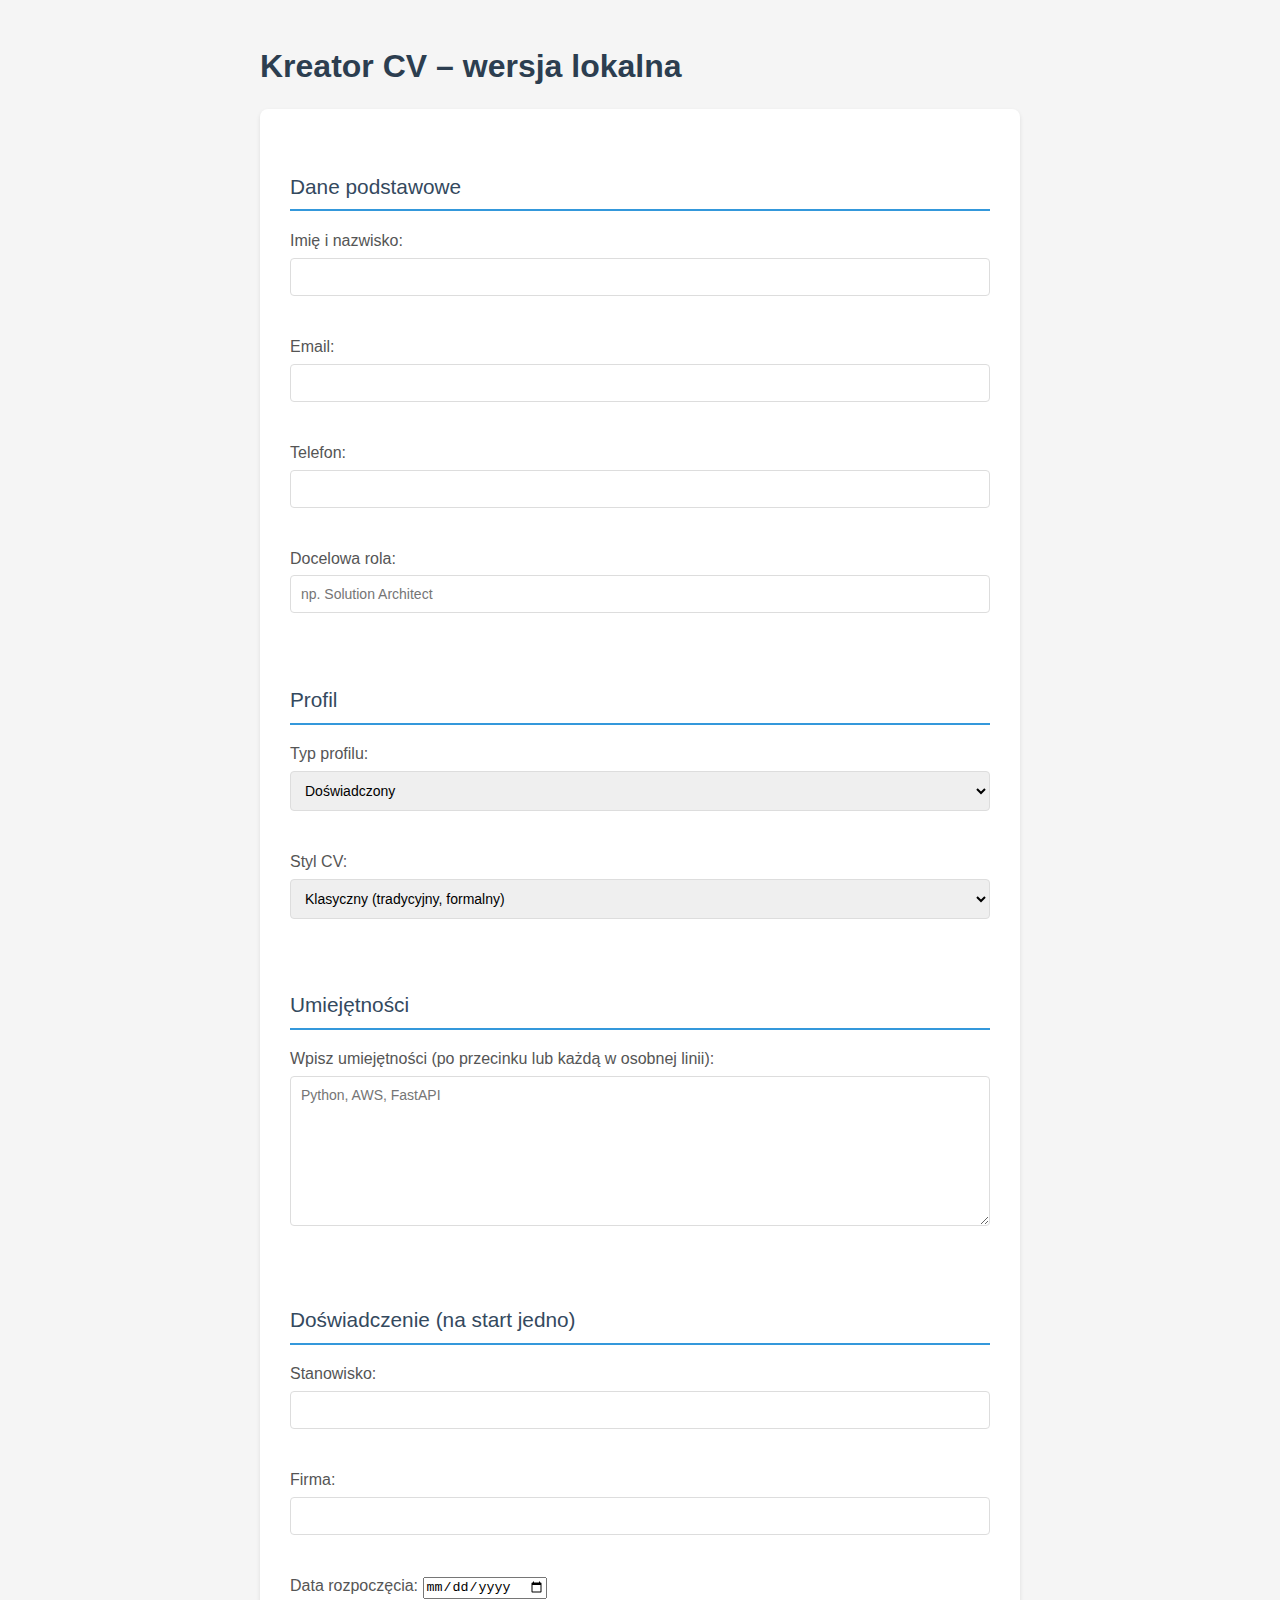
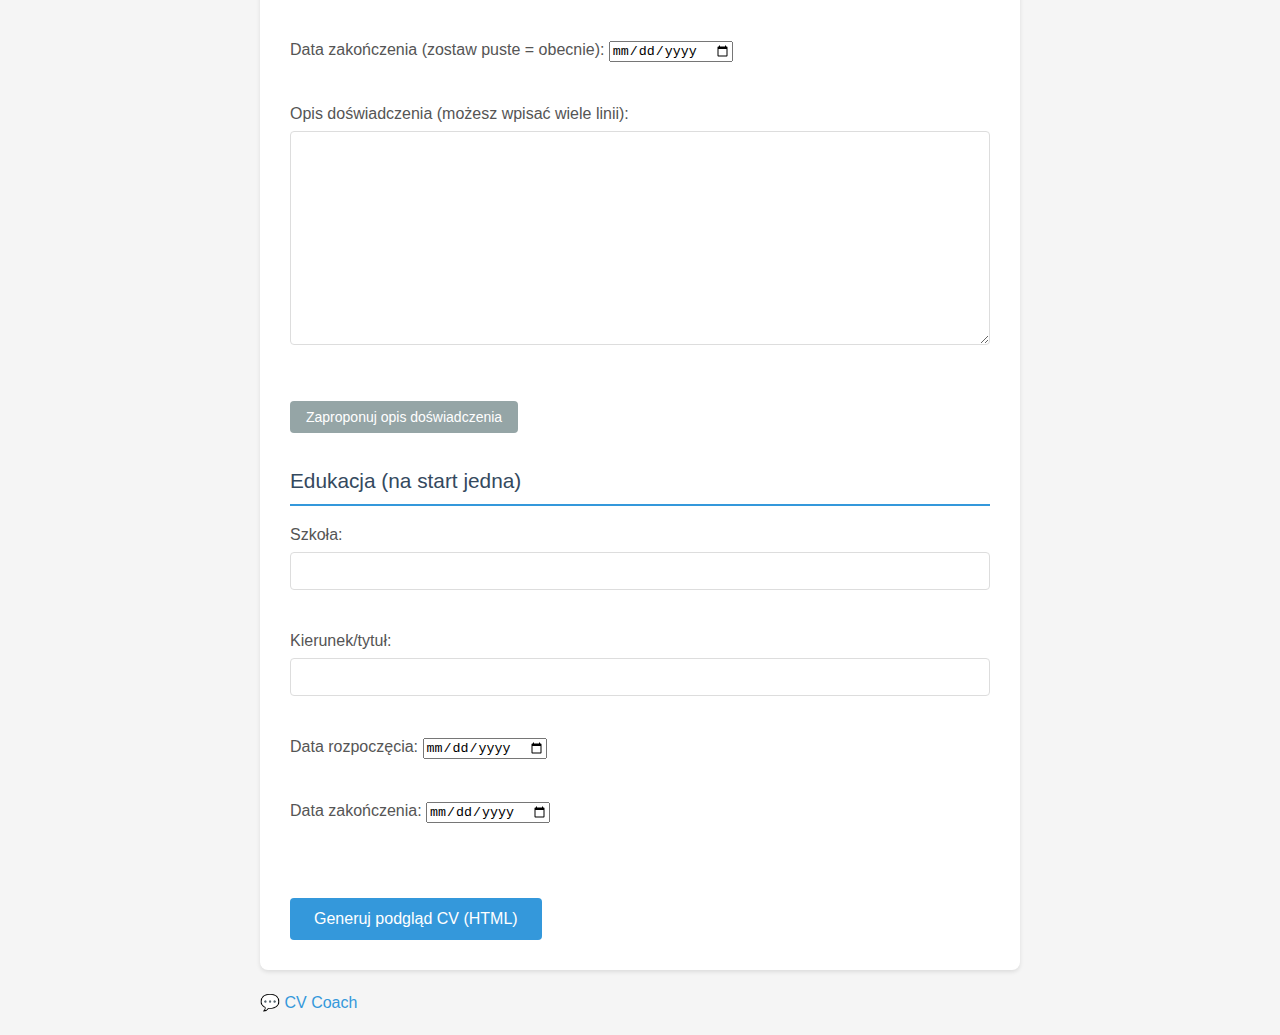
<file: templates/index.html>
<!DOCTYPE html>
<html lang="pl">
<head>
    <meta charset="UTF-8">
    <meta name="viewport" content="width=device-width, initial-scale=1.0">
    <title>Kreator CV</title>
    <link rel="stylesheet" href="/static/styles.css">
</head>
<body>
<h1>Kreator CV – wersja lokalna</h1>

<form action="/generate-cv" method="post">
    <h2>Dane podstawowe</h2>
    <label>Imię i nazwisko:
        <input type="text" name="full_name" required>
    </label><br>

    <label>Email:
        <input type="email" name="email" required>
    </label><br>

    <label>Telefon:
        <input type="text" name="phone" required>
    </label><br>

    <label>Docelowa rola:
        <input type="text" name="target_role" placeholder="np. Solution Architect" required>
    </label><br>

    <h2>Profil</h2>
    <label>
        Typ profilu:
        <select name="profile_type">
            <option value="experienced">Doświadczony</option>
            <option value="inexperienced">Niedoświadczony</option>
        </select>
    </label><br>

    <label>
        Styl CV:
        <select name="cv_variant">
            <option value="variant_a">Klasyczny (tradycyjny, formalny)</option>
            <option value="variant_b">Nowoczesny (minimalistyczny, czysty)</option>
        </select>
    </label><br>

    <h2>Umiejętności</h2>
    <label>Wpisz umiejętności (po przecinku lub każdą w osobnej linii):
        <textarea name="skills" placeholder="Python, AWS, FastAPI" rows="8"></textarea>
    </label><br>

    <h2>Doświadczenie (na start jedno)</h2>
    <label>Stanowisko:
        <input type="text" name="exp_role" id="exp_role">
    </label><br>
    <label>Firma:
        <input type="text" name="exp_company" id="exp_company">
    </label><br>
    <label>Data rozpoczęcia:
        <input type="date" name="exp_start_date" id="exp_start_date">
    </label><br>
    <label>Data zakończenia (zostaw puste = obecnie):
        <input type="date" name="exp_end_date" id="exp_end_date">
    </label><br>
    <label>Opis doświadczenia (możesz wpisać wiele linii):
        <textarea name="exp_description_raw" id="exp_description_raw" rows="12"></textarea>
    </label><br>
    <button type="button" onclick="suggestExperience()">Zaproponuj opis doświadczenia</button>
    <div id="exp_suggestions"></div>

    <h2>Edukacja (na start jedna)</h2>
    <label>Szkoła:
        <input type="text" name="edu_school">
    </label><br>
    <label>Kierunek/tytuł:
        <input type="text" name="edu_degree">
    </label><br>
    <label>Data rozpoczęcia:
        <input type="date" name="edu_start_date" id="edu_start_date">
    </label><br>
    <label>Data zakończenia:
        <input type="date" name="edu_end_date" id="edu_end_date">
    </label><br>

    <br>
    <button type="submit">Generuj podgląd CV (HTML)</button>
</form>

<script>
// Funkcja sugerowania opisu doświadczenia - MUSI BYĆ NAJPIERW
function suggestExperience() {
    console.log("suggestExperience wywołana");
    
    var roleEl = document.getElementById('exp_role');
    var companyEl = document.getElementById('exp_company');
    var targetRoleEl = document.querySelector('input[name="target_role"]');
    
    var role = roleEl ? roleEl.value.trim() : '';
    var company = companyEl ? companyEl.value.trim() : '';
    var targetRole = targetRoleEl ? targetRoleEl.value.trim() : '';

    if (!role || !company || !targetRole) {
        alert("Podaj stanowisko, firmę i rolę docelową, aby wygenerować opis.");
        return;
    }

    var container = document.getElementById("exp_suggestions");
    if (!container) {
        alert("Błąd: nie znaleziono kontenera na sugestie.");
        return;
    }
    
    container.innerHTML = "<p style='color: #3498db;'>⏳ Generuję sugestie... To może chwilę potrwać.</p>";

    fetch("/api/suggest/experience", {
        method: "POST",
        headers: {"Content-Type": "application/json"},
        body: JSON.stringify({
            role: role,
            company: company,
            target_role: targetRole
        })
    })
    .then(function(resp) {
        if (!resp.ok) {
            return resp.text().then(function(errorText) {
                container.innerHTML = "<p style='color: red;'>Błąd podczas generowania sugestii. Status: " + resp.status + "</p>";
                throw new Error("HTTP " + resp.status);
            });
        }
        return resp.json();
    })
    .then(function(data) {
        if (!data.variants || data.variants.length === 0) {
            container.innerHTML = "<p style='color: orange;'>Nie udało się wygenerować sugestii. Spróbuj ponownie.</p>";
            return;
        }

        container.innerHTML = "";

        data.variants.forEach(function(v, idx) {
            var div = document.createElement("div");
            div.style.margin = "10px 0";
            div.style.padding = "15px";
            div.style.border = "1px solid #3498db";
            div.style.borderRadius = "5px";
            div.style.background = "#f8f9fa";

            var p = document.createElement("p");
            p.textContent = v;
            p.style.marginBottom = "10px";
            div.appendChild(p);

            var btn = document.createElement("button");
            btn.type = "button";
            btn.textContent = "Wstaw wersję " + (idx + 1);
            btn.onclick = function() {
                document.getElementById("exp_description_raw").value = v;
                container.innerHTML = "<p style='color: green;'>✓ Wersja " + (idx + 1) + " została wstawiona!</p>";
            };
            div.appendChild(btn);

            container.appendChild(div);
        });
    })
    .catch(function(error) {
        console.error("Błąd:", error);
        container.innerHTML = "<p style='color: red;'>Błąd: " + error.message + "</p>";
    });
}
</script>

<!-- Floating CV Coach Button -->
<div id="cv-coach-bubble">
    <a href="#" onclick="openCVCoachWithData(event)" title="Porozmawiaj z CV Coach">
        <span>💬</span>
        <span class="bubble-text">CV Coach</span>
    </a>
</div>

<script>
function openCVCoachWithData(event) {
    event.preventDefault();
    
    // Zbierz dane z formularza
    var form = document.querySelector('form[action="/generate-cv"]');
    if (!form) {
        window.location.href = '/assistant';
        return;
    }
    
    var fullNameEl = form.querySelector('input[name="full_name"]');
    var emailEl = form.querySelector('input[name="email"]');
    var phoneEl = form.querySelector('input[name="phone"]');
    var targetRoleEl = form.querySelector('input[name="target_role"]');
    var skillsEl = form.querySelector('textarea[name="skills"]');
    
    var fullName = fullNameEl ? fullNameEl.value : '';
    var email = emailEl ? emailEl.value : '';
    var phone = phoneEl ? phoneEl.value : '';
    var targetRole = targetRoleEl ? targetRoleEl.value : '';
    var skills = skillsEl ? skillsEl.value : '';
    
    // Utwórz URL z danymi
    var params = new URLSearchParams();
    if (fullName) params.append('full_name', fullName);
    if (email) params.append('email', email);
    if (phone) params.append('phone', phone);
    if (targetRole) params.append('target_role', targetRole);
    if (skills) params.append('skills', skills);
    
    window.location.href = '/assistant?' + params.toString();
}
</script>

<script>
// Konwersja dat na lata dla backendu i formatowanie umiejętności
document.querySelector('form').addEventListener('submit', function(e) {
    // Formatowanie umiejętności - zamiana na przecinki
    const skillsTextarea = this.querySelector('textarea[name="skills"]');
    if (skillsTextarea && skillsTextarea.value) {
        const skillsLines = skillsTextarea.value.split('\n').map(s => s.trim()).filter(s => s);
        const skillsComma = skillsLines.join(', ');
        const hiddenSkills = document.createElement('input');
        hiddenSkills.type = 'hidden';
        hiddenSkills.name = 'skills';
        hiddenSkills.value = skillsComma;
        this.appendChild(hiddenSkills);
        skillsTextarea.disabled = true; // Wyłącz textarea, żeby nie wysyłało wartości
    }
    
    // Doświadczenie
    const expStartDate = document.getElementById('exp_start_date').value;
    const expEndDate = document.getElementById('exp_end_date').value;
    
    if (expStartDate) {
        const year = new Date(expStartDate).getFullYear();
        const hiddenStart = document.createElement('input');
        hiddenStart.type = 'hidden';
        hiddenStart.name = 'exp_start_year';
        hiddenStart.value = year;
        this.appendChild(hiddenStart);
    }
    
    if (expEndDate) {
        const year = new Date(expEndDate).getFullYear();
        const hiddenEnd = document.createElement('input');
        hiddenEnd.type = 'hidden';
        hiddenEnd.name = 'exp_end_year';
        hiddenEnd.value = year;
        this.appendChild(hiddenEnd);
    } else {
        const hiddenEnd = document.createElement('input');
        hiddenEnd.type = 'hidden';
        hiddenEnd.name = 'exp_end_year';
        hiddenEnd.value = '0';
        this.appendChild(hiddenEnd);
    }
    
    // Edukacja
    const eduStartDate = document.getElementById('edu_start_date').value;
    const eduEndDate = document.getElementById('edu_end_date').value;
    
    if (eduStartDate) {
        const year = new Date(eduStartDate).getFullYear();
        const hiddenStart = document.createElement('input');
        hiddenStart.type = 'hidden';
        hiddenStart.name = 'edu_start_year';
        hiddenStart.value = year;
        this.appendChild(hiddenStart);
    }
    
    if (eduEndDate) {
        const year = new Date(eduEndDate).getFullYear();
        const hiddenEnd = document.createElement('input');
        hiddenEnd.type = 'hidden';
        hiddenEnd.name = 'edu_end_year';
        hiddenEnd.value = year;
        this.appendChild(hiddenEnd);
    }
    
    // Otwórz w nowej zakładce
    this.target = '_blank';
});
</script>

</body>
</html>
</file>
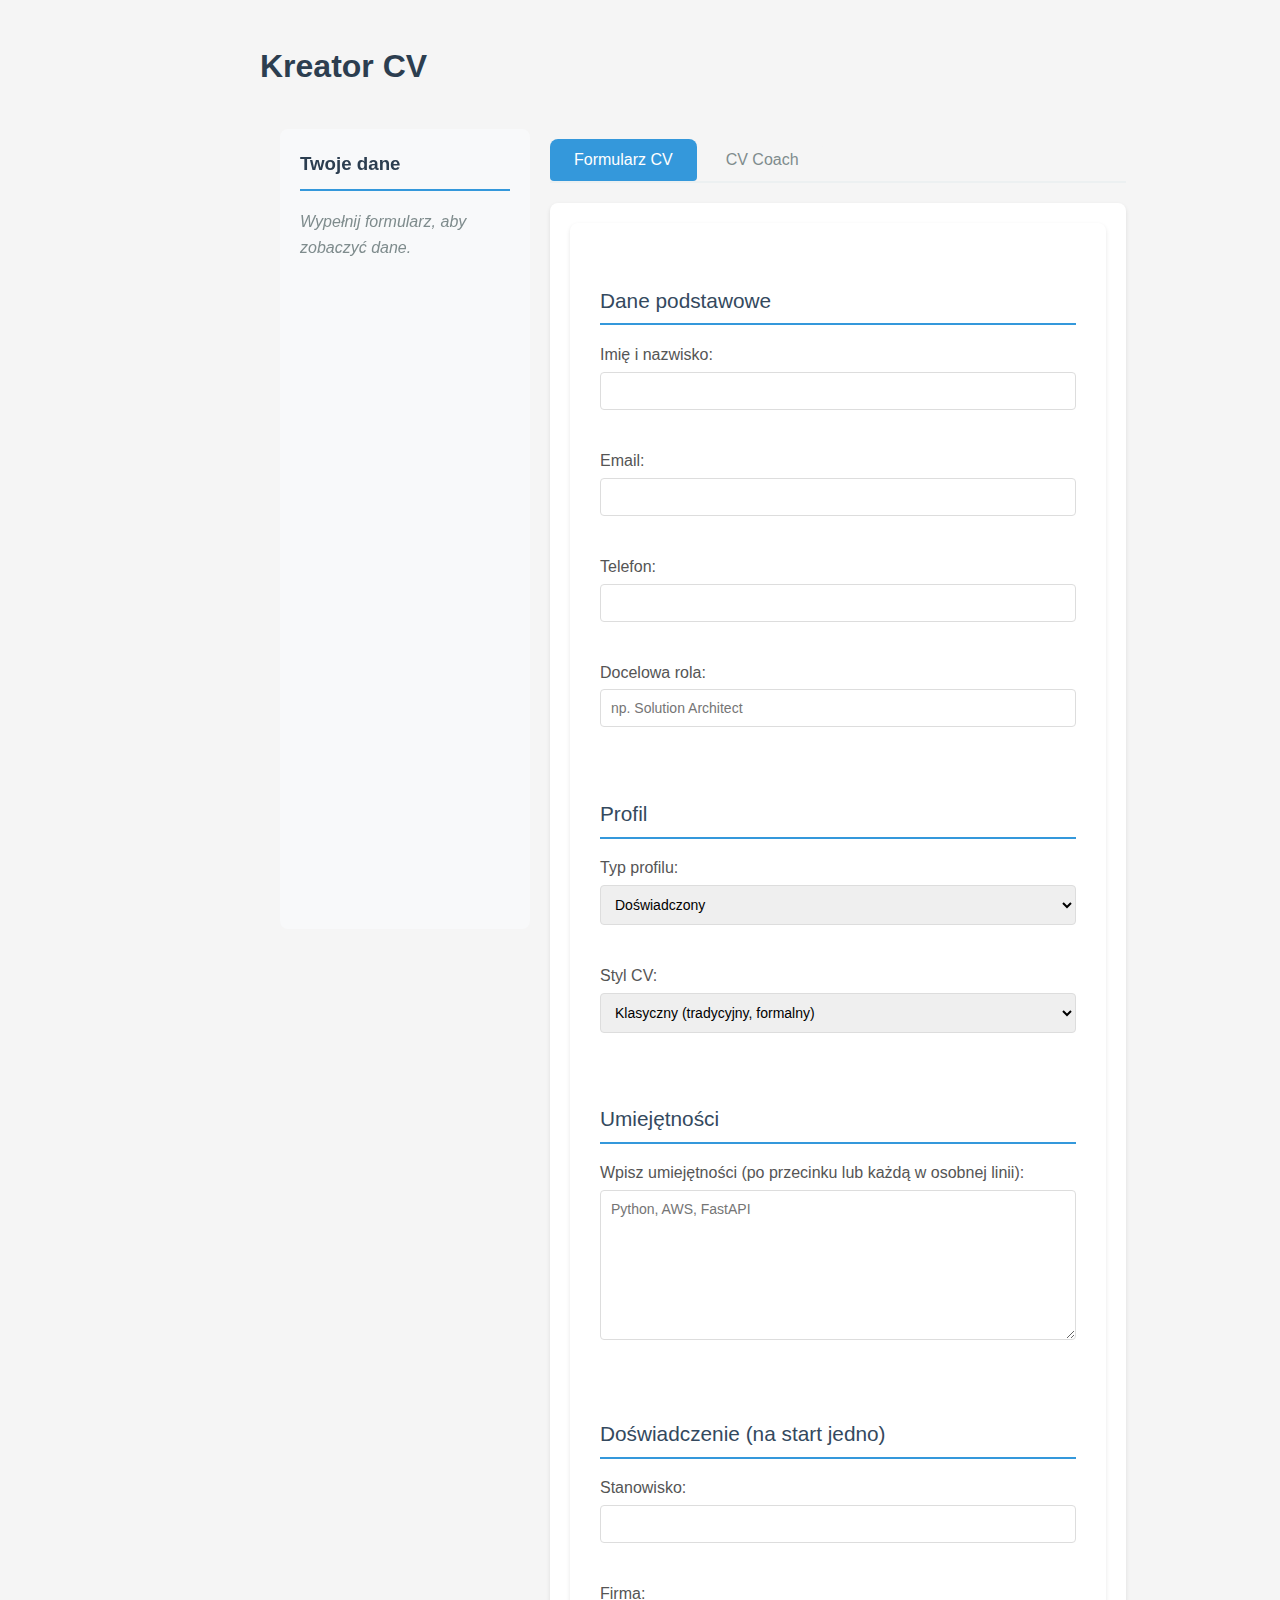
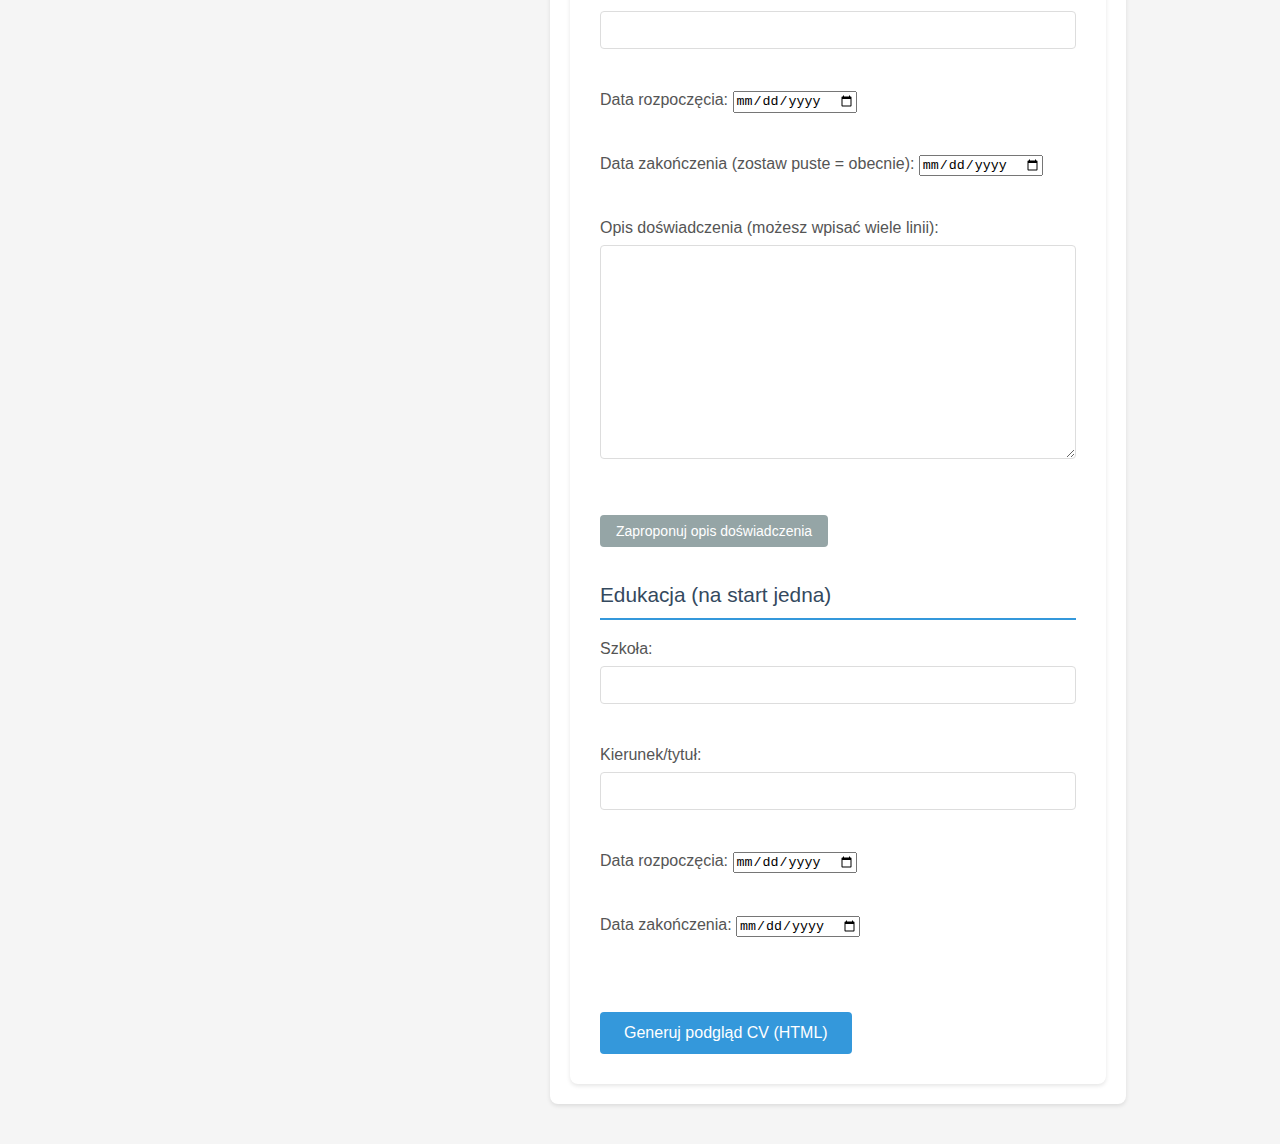
<file: templates/main.html>
<!DOCTYPE html>
<html lang="pl">
<head>
    <meta charset="UTF-8">
    <meta name="viewport" content="width=device-width, initial-scale=1.0">
    <title>Kreator CV</title>
    <link rel="stylesheet" href="/static/styles.css">
    <style>
        .main-container {
            display: flex;
            gap: 20px;
            max-width: 1400px;
            margin: 0 auto;
            padding: 20px;
        }
        
        .sidebar {
            width: calc(250px + 1cm);
            min-width: 250px;
            max-height: calc(100vh - 100px);
            background: #f8f9fa;
            padding: 20px;
            border-radius: 8px;
            position: sticky;
            top: 20px;
            overflow-y: auto;
        }
        
        .sidebar h3 {
            margin-top: 0;
            color: #2c3e50;
            border-bottom: 2px solid #3498db;
            padding-bottom: 10px;
        }
        
        .sidebar-section {
            margin-bottom: 15px;
        }
        
        .sidebar-section strong {
            color: #34495e;
            display: block;
            margin-bottom: 5px;
        }
        
        .main-content {
            flex: 1;
            min-width: calc(500px + 2cm);
        }
        
        .tabs {
            display: flex;
            border-bottom: 2px solid #ecf0f1;
            margin-bottom: 20px;
        }
        
        .tab {
            padding: 12px 24px;
            background: #f5f5f5;
            border: none;
            cursor: pointer;
            font-size: 16px;
            font-weight: 500;
            color: #7f8c8d;
            border-top-left-radius: 8px;
            border-top-right-radius: 8px;
            margin-right: 5px;
            transition: all 0.3s;
        }
        
        .tab:hover {
            background: #ecf0f1;
        }
        
        .tab.active {
            background: #3498db;
            color: white;
        }
        
        .tab-content {
            display: none;
            background: white;
            padding: 20px;
            border-radius: 8px;
            box-shadow: 0 2px 4px rgba(0,0,0,0.1);
        }
        
        .tab-content.active {
            display: block;
        }
        
        .messages-container {
            max-height: 500px;
            overflow-y: auto;
            margin-bottom: 20px;
            padding: 10px;
            background: #f8f9fa;
            border-radius: 8px;
        }
        
        .message {
            margin: 15px 0;
            padding: 15px;
            border-radius: 8px;
        }
        
        .user {
            background-color: #e3f2fd;
            border-left: 4px solid #2196F3;
            margin-left: 20px;
        }
        
        .assistant {
            background-color: #f5f5f5;
            border-left: 4px solid #95a5a6;
            margin-right: 20px;
        }
        
        .chat-form {
            border-top: 1px solid #ecf0f1;
            padding-top: 20px;
        }
        
        .chat-form textarea {
            width: 100%;
            min-height: 100px;
            margin-bottom: 10px;
        }
        
        @media (max-width: 768px) {
            .main-container {
                flex-direction: column;
            }
            
            .sidebar {
                width: 100%;
                position: static;
            }
        }
    </style>
</head>
<body>
<h1>Kreator CV</h1>

<div class="main-container">
    <!-- Sidebar z danymi -->
    <div class="sidebar">
        <h3>Twoje dane</h3>
        <div id="sidebar-content">
            <p style="color: #7f8c8d; font-style: italic;">Wypełnij formularz, aby zobaczyć dane.</p>
        </div>
    </div>
    
    <!-- Główny obszar z zakładkami -->
    <div class="main-content">
        <div class="tabs">
            <button class="tab active" onclick="switchTab('form', this)">Formularz CV</button>
            <button class="tab" onclick="switchTab('chat', this)">CV Coach</button>
        </div>
        
        <!-- Zakładka: Formularz -->
        <div id="tab-form" class="tab-content active">
            <form id="cv-form" action="/generate-cv" method="post" onsubmit="updateSidebar(); return true;">
                <h2>Dane podstawowe</h2>
                <label>Imię i nazwisko:
                    <input type="text" name="full_name" id="full_name" required>
                </label><br>

                <label>Email:
                    <input type="email" name="email" id="email" required>
                </label><br>

                <label>Telefon:
                    <input type="text" name="phone" id="phone" required>
                </label><br>

                <label>Docelowa rola:
                    <input type="text" name="target_role" id="target_role" placeholder="np. Solution Architect" required>
                </label><br>

                <h2>Profil</h2>
                <label>
                    Typ profilu:
                    <select name="profile_type" id="profile_type">
                        <option value="experienced">Doświadczony</option>
                        <option value="inexperienced">Niedoświadczony</option>
                    </select>
                </label><br>

                <label>
                    Styl CV:
                    <select name="cv_variant" id="cv_variant">
                        <option value="variant_a">Klasyczny (tradycyjny, formalny)</option>
                        <option value="variant_b">Nowoczesny (minimalistyczny, czysty)</option>
                    </select>
                </label><br>

                <h2>Umiejętności</h2>
                <label>Wpisz umiejętności (po przecinku lub każdą w osobnej linii):
                    <textarea name="skills" id="skills" placeholder="Python, AWS, FastAPI" rows="8"></textarea>
                </label><br>

                <h2>Doświadczenie (na start jedno)</h2>
                <label>Stanowisko:
                    <input type="text" name="exp_role" id="exp_role">
                </label><br>
                <label>Firma:
                    <input type="text" name="exp_company" id="exp_company">
                </label><br>
                <label>Data rozpoczęcia:
                    <input type="date" name="exp_start_date" id="exp_start_date">
                </label><br>
                <label>Data zakończenia (zostaw puste = obecnie):
                    <input type="date" name="exp_end_date" id="exp_end_date">
                </label><br>
                <label>Opis doświadczenia (możesz wpisać wiele linii):
                    <textarea name="exp_description_raw" id="exp_description_raw" rows="12"></textarea>
                </label><br>
                <button type="button" onclick="suggestExperience()">Zaproponuj opis doświadczenia</button>
                <div id="exp_suggestions"></div>

                <h2>Edukacja (na start jedna)</h2>
                <label>Szkoła:
                    <input type="text" name="edu_school" id="edu_school">
                </label><br>
                <label>Kierunek/tytuł:
                    <input type="text" name="edu_degree" id="edu_degree">
                </label><br>
                <label>Data rozpoczęcia:
                    <input type="date" name="edu_start_date" id="edu_start_date">
                </label><br>
                <label>Data zakończenia:
                    <input type="date" name="edu_end_date" id="edu_end_date">
                </label><br>

                <br>
                <button type="submit">Generuj podgląd CV (HTML)</button>
            </form>
        </div>
        
        <!-- Zakładka: Chat -->
        <div id="tab-chat" class="tab-content">
            <div style="display: flex; justify-content: space-between; align-items: center; margin-bottom: 10px;">
                <h3 style="margin: 0;">CV Coach</h3>
                <button type="button" onclick="clearChatHistory()" style="padding: 6px 12px; font-size: 12px; background: #95a5a6; color: white; border: none; border-radius: 4px; cursor: pointer;">Wyczyść historię</button>
            </div>
            <div class="messages-container" id="chat-messages">
                <div class="message assistant">
                    <p><strong>Asystent:</strong> Cześć! Jestem Twoim asystentem CV.</p>
                </div>
            </div>
            
            <form class="chat-form" onsubmit="sendChatMessage(event)">
                <label>Twoja wiadomość:
                    <textarea id="chat-input" rows="4" required></textarea>
                </label><br>
                <button type="submit">Wyślij</button>
            </form>
        </div>
    </div>
</div>


<script>
// Przełączanie zakładek
function switchTab(tabName, buttonElement) {
    // Ukryj wszystkie zakładki
    document.querySelectorAll('.tab-content').forEach(function(tab) {
        tab.classList.remove('active');
    });
    
    // Usuń aktywną klasę z wszystkich przycisków
    document.querySelectorAll('.tab').forEach(function(btn) {
        btn.classList.remove('active');
    });
    
    // Pokaż wybraną zakładkę
    document.getElementById('tab-' + tabName).classList.add('active');
    
    // Aktywuj przycisk
    if (buttonElement) {
        buttonElement.classList.add('active');
    }
    
    // Jeśli przełączamy na chat, przewiń do dołu
    if (tabName === 'chat') {
        setTimeout(scrollChatToBottom, 100);
        // Sprawdź czy trzeba wysłać kontekst
        sendInitialContextIfNeeded();
    }
}

// Aktualizacja sidebara z danymi formularza
function updateSidebar() {
    var sidebar = document.getElementById('sidebar-content');
    var html = '';
    
    var fullName = document.getElementById('full_name').value;
    var email = document.getElementById('email').value;
    var phone = document.getElementById('phone').value;
    var targetRole = document.getElementById('target_role').value;
    var skills = document.getElementById('skills').value;
    var expRole = document.getElementById('exp_role').value;
    var expCompany = document.getElementById('exp_company').value;
    var eduSchool = document.getElementById('edu_school').value;
    var eduDegree = document.getElementById('edu_degree').value;
    
    if (fullName || email || phone || targetRole || skills) {
        if (fullName) {
            html += '<div class="sidebar-section"><strong>Imię i nazwisko:</strong>' + fullName + '</div>';
        }
        if (email) {
            html += '<div class="sidebar-section"><strong>Email:</strong>' + email + '</div>';
        }
        if (phone) {
            html += '<div class="sidebar-section"><strong>Telefon:</strong>' + phone + '</div>';
        }
        if (targetRole) {
            html += '<div class="sidebar-section"><strong>Docelowa rola:</strong>' + targetRole + '</div>';
        }
        if (skills) {
            html += '<div class="sidebar-section"><strong>Umiejętności:</strong>' + skills.replace(/\n/g, ', ') + '</div>';
        }
        if (expRole && expCompany) {
            html += '<div class="sidebar-section"><strong>Doświadczenie:</strong>' + expRole + '<br><small>' + expCompany + '</small></div>';
        }
        if (eduDegree && eduSchool) {
            html += '<div class="sidebar-section"><strong>Edukacja:</strong>' + eduDegree + '<br><small>' + eduSchool + '</small></div>';
        }
    } else {
        html = '<p style="color: #7f8c8d; font-style: italic;">Wypełnij formularz, aby zobaczyć dane.</p>';
    }
    
    sidebar.innerHTML = html;
}

// Zapisz dane formularza do localStorage
function saveFormData() {
    var formData = getFormData();
    localStorage.setItem('cvFormData', JSON.stringify(formData));
}

// Wczytaj dane formularza z localStorage
function loadFormData() {
    var saved = localStorage.getItem('cvFormData');
    if (saved) {
        var formData = JSON.parse(saved);
        
        if (formData.full_name) document.getElementById('full_name').value = formData.full_name;
        if (formData.email) document.getElementById('email').value = formData.email;
        if (formData.phone) document.getElementById('phone').value = formData.phone;
        if (formData.target_role) document.getElementById('target_role').value = formData.target_role;
        if (formData.skills) document.getElementById('skills').value = formData.skills;
        if (formData.exp_role) document.getElementById('exp_role').value = formData.exp_role;
        if (formData.exp_company) document.getElementById('exp_company').value = formData.exp_company;
        if (formData.exp_description_raw) document.getElementById('exp_description_raw').value = formData.exp_description_raw;
        if (formData.edu_school) document.getElementById('edu_school').value = formData.edu_school;
        if (formData.edu_degree) document.getElementById('edu_degree').value = formData.edu_degree;
        
        // Aktualizuj sidebar po wczytaniu danych
        updateSidebar();
    }
}

// Obsługa zmian w formularzu - aktualizacja sidebara na żywo i zapisywanie
document.addEventListener('DOMContentLoaded', function() {
    // Wczytaj zapisane dane formularza
    loadFormData();
    
    var formInputs = document.querySelectorAll('#cv-form input, #cv-form textarea, #cv-form select');
    formInputs.forEach(function(input) {
        input.addEventListener('input', function() {
            updateSidebar();
            saveFormData();
        });
        input.addEventListener('change', function() {
            updateSidebar();
            saveFormData();
        });
    });
    
    // Wczytaj historię chatu z localStorage
    loadChatHistory();
});

// Wysyłanie wiadomości w chacie
function sendChatMessage(event) {
    event.preventDefault();
    
    var input = document.getElementById('chat-input');
    var message = input.value.trim();
    if (!message) return;
    
    // Dodaj wiadomość użytkownika
    addChatMessage('user', message);
    input.value = '';
    
    // Pokaż ładowanie
    var loadingId = addChatMessage('assistant', '⏳ Piszę odpowiedź...');
    
    // Pobierz historię z localStorage
    var history = getChatHistory();
    history.push({ role: 'user', content: message });
    
    // Zbierz dane z formularza
    var formData = getFormData();
    
    // Wyślij do API
    fetch('/api/assistant/chat', {
        method: 'POST',
        headers: {'Content-Type': 'application/json'},
        body: JSON.stringify({ 
            messages: history,
            candidate_data: formData
        })
    })
    .then(function(resp) {
        if (!resp.ok) throw new Error('Błąd: ' + resp.status);
        return resp.json();
    })
    .then(function(data) {
        // Usuń ładowanie
        var loadingEl = document.getElementById(loadingId);
        if (loadingEl) loadingEl.remove();
        
        // Dodaj odpowiedź
        history.push({ role: 'assistant', content: data.response });
        addChatMessage('assistant', data.response);
        
        // Zapisz historię
        saveChatHistory(history);
    })
    .catch(function(error) {
        var loadingEl = document.getElementById(loadingId);
        if (loadingEl) loadingEl.remove();
        addChatMessage('assistant', '❌ Błąd: ' + error.message);
    });
}

function addChatMessage(role, content) {
    var container = document.getElementById('chat-messages');
    if (!container) return '';
    
    var msgDiv = document.createElement('div');
    var msgId = 'msg-' + Date.now() + '-' + Math.random();
    msgDiv.id = msgId;
    msgDiv.className = 'message ' + role;
    
    var label = role === 'user' ? 'Ty' : 'Asystent';
    msgDiv.innerHTML = '<p><strong>' + label + ':</strong></p><p>' + content + '</p>';
    
    container.appendChild(msgDiv);
    scrollChatToBottom();
    
    return msgId;
}

function scrollChatToBottom() {
    var container = document.getElementById('chat-messages');
    if (container) {
        container.scrollTop = container.scrollHeight;
    }
}

// Pobierz dane z formularza
function getFormData() {
    return {
        full_name: document.getElementById('full_name').value || '',
        email: document.getElementById('email').value || '',
        phone: document.getElementById('phone').value || '',
        target_role: document.getElementById('target_role').value || '',
        skills: document.getElementById('skills').value || '',
        exp_role: document.getElementById('exp_role').value || '',
        exp_company: document.getElementById('exp_company').value || '',
        exp_description_raw: document.getElementById('exp_description_raw').value || '',
        edu_school: document.getElementById('edu_school').value || '',
        edu_degree: document.getElementById('edu_degree').value || '',
    };
}

// Zarządzanie historią chatu w localStorage
function getChatHistory() {
    var history = localStorage.getItem('cvCoachHistory');
    return history ? JSON.parse(history) : [];
}

function saveChatHistory(history) {
    localStorage.setItem('cvCoachHistory', JSON.stringify(history));
}

function loadChatHistory() {
    var history = getChatHistory();
    var container = document.getElementById('chat-messages');
    container.innerHTML = '';
    
    if (history.length > 0) {
        history.forEach(function(msg) {
            addChatMessage(msg.role, msg.content);
        });
    } else {
        // Jeśli brak historii, pokaż powitalną wiadomość
        addChatMessage('assistant', 'Cześć! Jestem Twoim asystentem CV.');
    }
}

// Wyczyść historię chatu
function clearChatHistory() {
    if (confirm('Czy na pewno chcesz wyczyścić historię konwersacji?')) {
        localStorage.removeItem('cvCoachHistory');
        var container = document.getElementById('chat-messages');
        container.innerHTML = '';
        addChatMessage('assistant', 'Cześć! Jestem Twoim asystentem CV.');
    }
}

// Przy przełączaniu na zakładkę chat, wyślij dane z formularza do asystenta (jeśli to pierwsza wiadomość)
function sendInitialContextIfNeeded() {
    var history = getChatHistory();
    if (history.length === 0) {
        var formData = getFormData();
        var hasData = formData.full_name || formData.target_role || formData.skills || 
                     (formData.exp_role && formData.exp_company);
        
        if (hasData) {
            // Wyślij kontekst o danych użytkownika jako pierwszą wiadomość systemową
            var contextMessage = 'Witaj! Mam już wypełnione dane w formularzu. ';
            if (formData.full_name) contextMessage += 'Nazywam się ' + formData.full_name + '. ';
            if (formData.target_role) contextMessage += 'Szukam pracy jako ' + formData.target_role + '. ';
            if (formData.skills) contextMessage += 'Moje umiejętności to: ' + formData.skills.substring(0, 200) + '. ';
            if (formData.exp_role && formData.exp_company) {
                contextMessage += 'Mam doświadczenie jako ' + formData.exp_role + ' w ' + formData.exp_company + '. ';
            }
            contextMessage += 'Pomóż mi przygotować CV.';
            
            // Dodaj jako wiadomość użytkownika (ale nie pokazuj w UI, tylko w kontekście)
            // Zamiast tego, po prostu upewnijmy się, że dane są przekazywane przy pierwszej prawdziwej wiadomości
        }
    }
}

// Funkcja sugerowania opisu doświadczenia
function suggestExperience() {
    var role = document.getElementById('exp_role').value.trim();
    var company = document.getElementById('exp_company').value.trim();
    var targetRole = document.getElementById('target_role').value.trim();

    if (!role || !company || !targetRole) {
        alert("Podaj stanowisko, firmę i rolę docelową, aby wygenerować opis.");
        return;
    }

    var container = document.getElementById("exp_suggestions");
    container.innerHTML = "<p style='color: #3498db;'>⏳ Generuję sugestie...</p>";

    fetch("/api/suggest/experience", {
        method: "POST",
        headers: {"Content-Type": "application/json"},
        body: JSON.stringify({
            role: role,
            company: company,
            target_role: targetRole
        })
    })
    .then(function(resp) {
        if (!resp.ok) {
            return resp.text().then(function(errorText) {
                container.innerHTML = "<p style='color: red;'>Błąd podczas generowania sugestii. Status: " + resp.status + "</p>";
                throw new Error("HTTP " + resp.status);
            });
        }
        return resp.json();
    })
    .then(function(data) {
        if (!data.variants || data.variants.length === 0) {
            container.innerHTML = "<p style='color: orange;'>Nie udało się wygenerować sugestii. Spróbuj ponownie.</p>";
            return;
        }

        container.innerHTML = "";

        data.variants.forEach(function(v, idx) {
            var div = document.createElement("div");
            div.style.margin = "10px 0";
            div.style.padding = "15px";
            div.style.border = "1px solid #3498db";
            div.style.borderRadius = "5px";
            div.style.background = "#f8f9fa";

            var p = document.createElement("p");
            p.textContent = v;
            p.style.marginBottom = "10px";
            div.appendChild(p);

            var btn = document.createElement("button");
            btn.type = "button";
            btn.textContent = "Wstaw wersję " + (idx + 1);
            btn.onclick = function() {
                document.getElementById("exp_description_raw").value = v;
                container.innerHTML = "<p style='color: green;'>✓ Wersja " + (idx + 1) + " została wstawiona!</p>";
                updateSidebar();
            };
            div.appendChild(btn);

            container.appendChild(div);
        });
    })
    .catch(function(error) {
        console.error("Błąd:", error);
        container.innerHTML = "<p style='color: red;'>Błąd: " + error.message + "</p>";
    });
}

// Konwersja dat na lata dla backendu i formatowanie umiejętności
document.querySelector('#cv-form').addEventListener('submit', function(e) {
    // Formatowanie umiejętności - zamiana na przecinki
    var skillsTextarea = this.querySelector('textarea[name="skills"]');
    if (skillsTextarea && skillsTextarea.value) {
        var skillsLines = skillsTextarea.value.split('\n').map(function(s) { return s.trim(); }).filter(function(s) { return s; });
        var skillsComma = skillsLines.join(', ');
        var hiddenSkills = document.createElement('input');
        hiddenSkills.type = 'hidden';
        hiddenSkills.name = 'skills';
        hiddenSkills.value = skillsComma;
        this.appendChild(hiddenSkills);
        skillsTextarea.disabled = true;
    }
    
    // Doświadczenie
    var expStartDate = document.getElementById('exp_start_date').value;
    var expEndDate = document.getElementById('exp_end_date').value;
    
    if (expStartDate) {
        var year = new Date(expStartDate).getFullYear();
        var hiddenStart = document.createElement('input');
        hiddenStart.type = 'hidden';
        hiddenStart.name = 'exp_start_year';
        hiddenStart.value = year;
        this.appendChild(hiddenStart);
    }
    
    if (expEndDate) {
        var year = new Date(expEndDate).getFullYear();
        var hiddenEnd = document.createElement('input');
        hiddenEnd.type = 'hidden';
        hiddenEnd.name = 'exp_end_year';
        hiddenEnd.value = year;
        this.appendChild(hiddenEnd);
    } else {
        var hiddenEnd = document.createElement('input');
        hiddenEnd.type = 'hidden';
        hiddenEnd.name = 'exp_end_year';
        hiddenEnd.value = '0';
        this.appendChild(hiddenEnd);
    }
    
    // Edukacja
    var eduStartDate = document.getElementById('edu_start_date').value;
    var eduEndDate = document.getElementById('edu_end_date').value;
    
    if (eduStartDate) {
        var year = new Date(eduStartDate).getFullYear();
        var hiddenStart = document.createElement('input');
        hiddenStart.type = 'hidden';
        hiddenStart.name = 'edu_start_year';
        hiddenStart.value = year;
        this.appendChild(hiddenStart);
    }
    
    if (eduEndDate) {
        var year = new Date(eduEndDate).getFullYear();
        var hiddenEnd = document.createElement('input');
        hiddenEnd.type = 'hidden';
        hiddenEnd.name = 'edu_end_year';
        hiddenEnd.value = year;
        this.appendChild(hiddenEnd);
    }
    
    // Otwórz w nowej zakładce
    this.target = '_blank';
});
</script>

</body>
</html>
</file>
<file: static/styles.css>
/* Minimalistyczny styl dla całej aplikacji */
* {
    box-sizing: border-box;
}

body {
    font-family: -apple-system, BlinkMacSystemFont, 'Segoe UI', Roboto, 'Helvetica Neue', Arial, sans-serif;
    line-height: 1.6;
    color: #333;
    background-color: #f5f5f5;
    margin: 0;
    padding: 20px;
    max-width: 800px;
    margin-left: auto;
    margin-right: auto;
}

h1 {
    color: #2c3e50;
    font-size: 2em;
    margin-bottom: 0.5em;
    font-weight: 600;
}

h2 {
    color: #34495e;
    font-size: 1.3em;
    margin-top: 1.5em;
    margin-bottom: 0.8em;
    font-weight: 500;
    border-bottom: 2px solid #3498db;
    padding-bottom: 0.3em;
}

form {
    background: white;
    padding: 30px;
    border-radius: 8px;
    box-shadow: 0 2px 4px rgba(0,0,0,0.1);
}

label {
    display: block;
    margin-bottom: 0.8em;
    font-weight: 500;
    color: #555;
}

input[type="text"],
input[type="email"],
input[type="number"],
select,
textarea {
    width: 100%;
    padding: 10px;
    border: 1px solid #ddd;
    border-radius: 4px;
    font-size: 14px;
    font-family: inherit;
    margin-top: 4px;
    transition: border-color 0.3s;
}

input:focus,
select:focus,
textarea:focus {
    outline: none;
    border-color: #3498db;
    box-shadow: 0 0 0 3px rgba(52, 152, 219, 0.1);
}

textarea {
    min-height: 120px;
    resize: vertical;
    font-family: inherit;
}

button {
    background-color: #3498db;
    color: white;
    padding: 12px 24px;
    border: none;
    border-radius: 4px;
    font-size: 16px;
    cursor: pointer;
    font-weight: 500;
    transition: background-color 0.3s;
    margin-top: 10px;
}

button:hover {
    background-color: #2980b9;
}

button[type="button"] {
    background-color: #95a5a6;
    font-size: 14px;
    padding: 8px 16px;
}

button[type="button"]:hover {
    background-color: #7f8c8d;
}

a {
    color: #3498db;
    text-decoration: none;
    display: inline-block;
    margin-top: 20px;
}

a:hover {
    text-decoration: underline;
}

#exp_suggestions {
    margin-top: 15px;
}

#exp_suggestions > div {
    background: #ecf0f1;
    padding: 15px;
    margin: 10px 0;
    border-radius: 4px;
    border-left: 3px solid #3498db;
}

#exp_suggestions button {
    margin-top: 8px;
    background-color: #27ae60;
}

#exp_suggestions button:hover {
    background-color: #229954;
}
</file>
